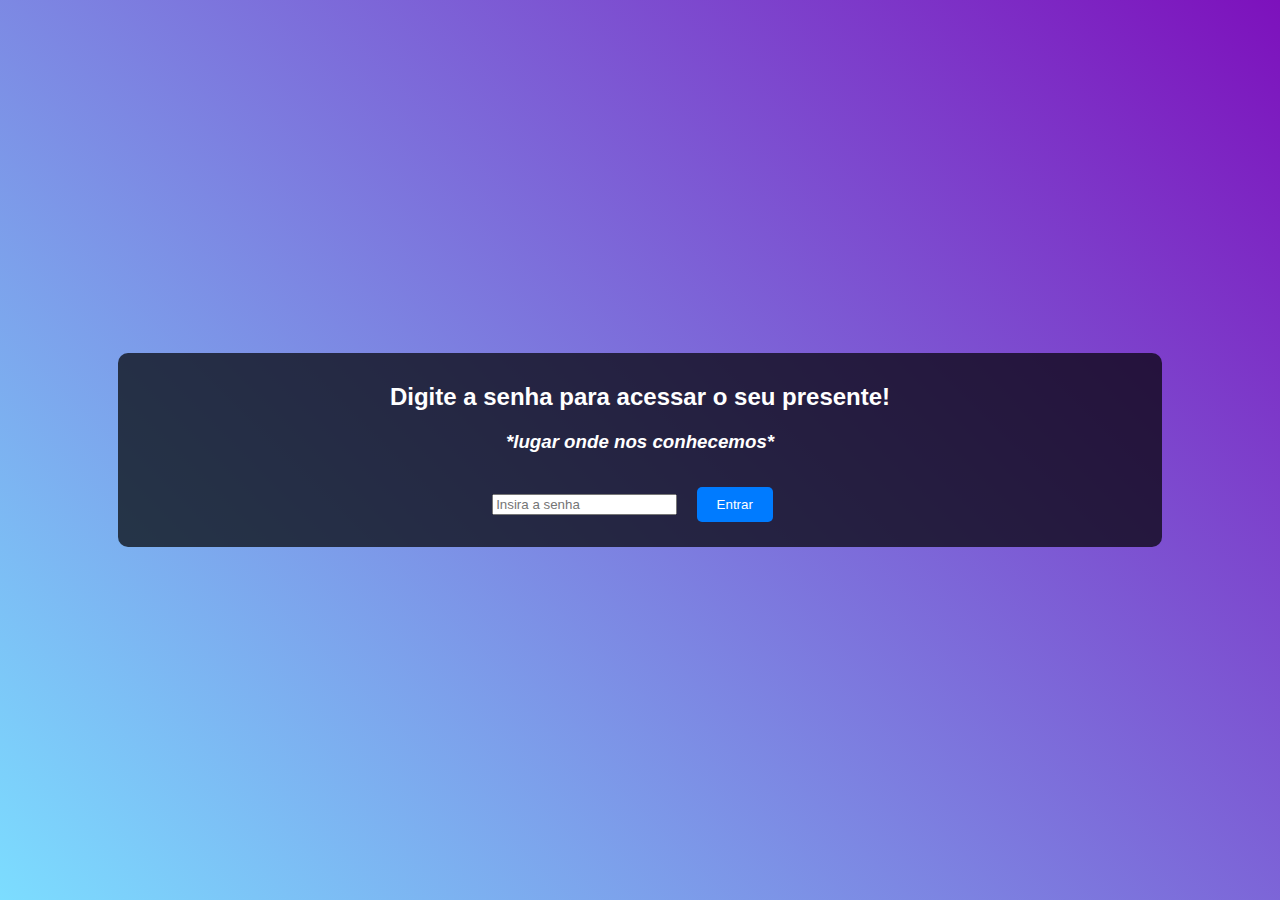
<file: index.html>
<!DOCTYPE html>
<html>
<head>
    <meta charset='utf-8'>
    <meta http-equiv='X-UA-Compatible' content='IE=edge'>
    <title>Presente da Eliza</title>
    <meta name='viewport' content='width=device-width, initial-scale=1'>
    <link rel="stylesheet" href="styles.css">
</head>
<body>
    <div class="login-container">
        <h2>Digite a senha para acessar o seu presente!</h2>
        <h3><i>*lugar onde nos conhecemos*</i></h3>
        <form id="loginForm">
            <input placeholder="Insira a senha" type="password" id="password" name="password" required>
            <button type="submit">Entrar</button>
        </form>
        <p id="error-message" style="color: red; display: none; font-size: 12;">Senha incorreta. Tente novamente.</p> 
    </div>
</body>
    <script src="login.js"></script>
</html>
</file>
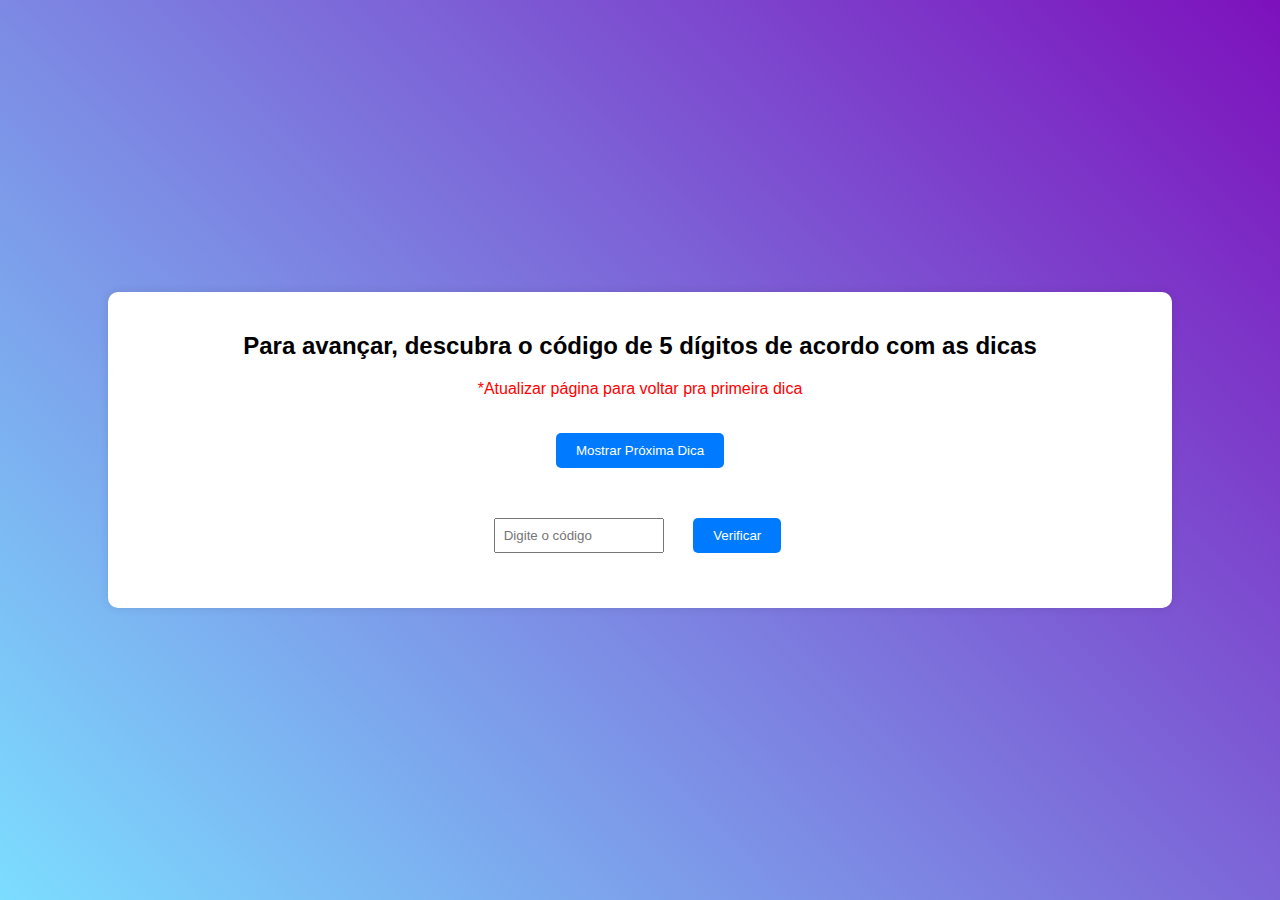
<file: game.html>
<!DOCTYPE html>
<html lang="en">
<head>
    <meta charset="UTF-8">
    <meta name="viewport" content="width=device-width, initial-scale=1.0">
    <title>Código</title>
    <link rel="stylesheet" href="styles.css">
</head>
<body>
    <div class="content-container">
        <h2>Para avançar, descubra o código de 5 dígitos de acordo com as dicas</h2>
        <p style="color: red;">*Atualizar página para voltar pra primeira dica</p>
        <div id="game-container">
            <div id="hint-container">
                <p id="hint-text"><span id="hint"></span></p>
            </div>
            <button id="next-button" onclick="showNextHint()">Mostrar Próxima Dica</button>
        </div>
        <div id="code-container">
            <input placeholder="Digite o código" type="text" id="code-input">
            <button onclick="checkCode()">Verificar</button>
        </div>
        <button id="next-page-button" style="display:none;" onclick="window.location.href='quiz1.html'">Acertou! Avançar</button>
    </div>
    <script src="game.js"></script>
</body>
</html>
</file>
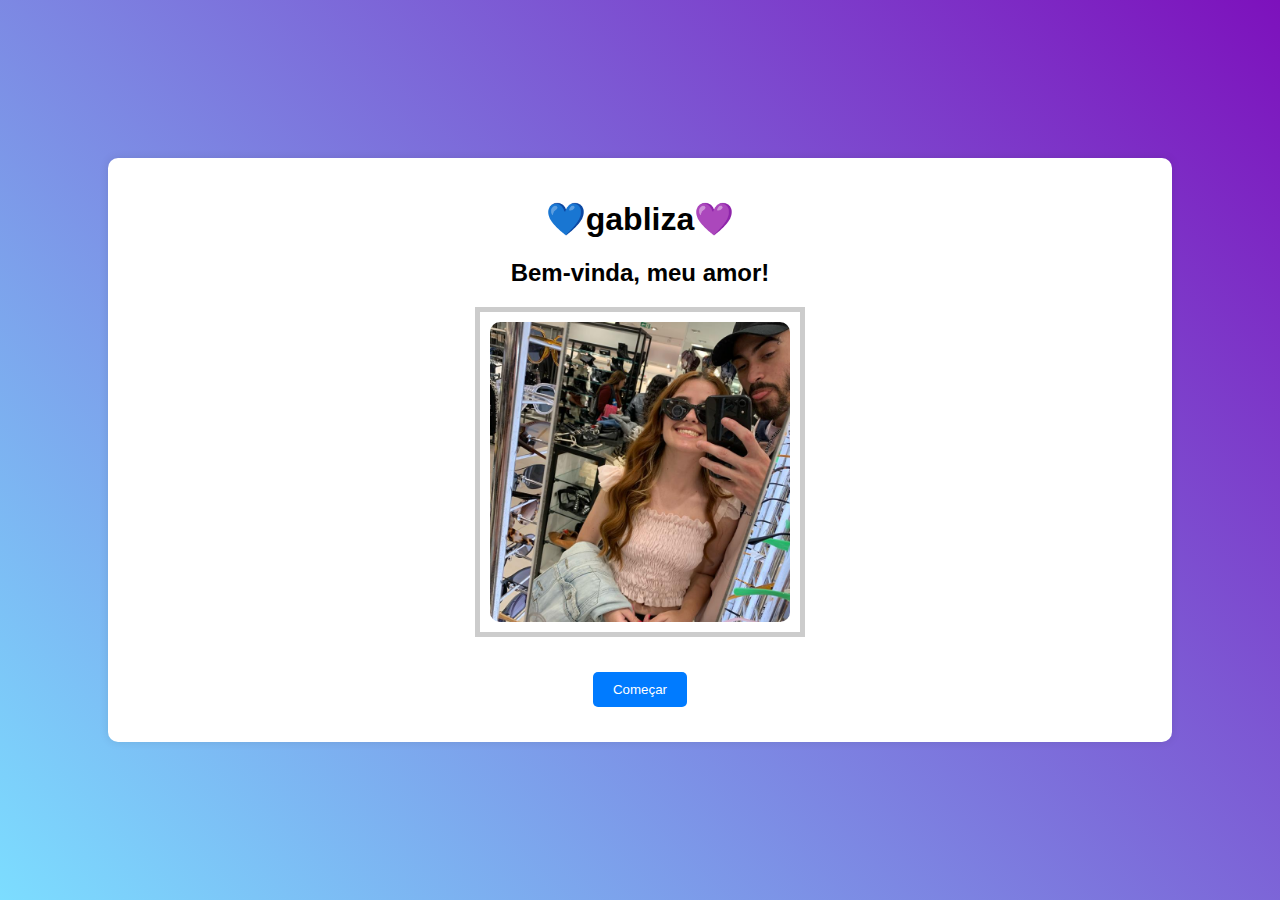
<file: home.html>
<!DOCTYPE html>
<html lang="en">
<head>
    <meta charset="UTF-8">
    <meta name="viewport" content="width=device-width, initial-scale=1.0">
    <title>Bem-vinda</title>
    <link rel="stylesheet" href="styles.css">
</head>
<body>
    <div class="content-container">
        <h1>💙gabliza💜</h1>
        <h2>Bem-vinda, meu amor!</h2>
        <div class="photo-frame">
            <img src="img/foto-home.jpg" alt="Foto-home">
        </div>
        <button onclick="window.location.href='text.html'">Começar</button>
    </div>
</body>
</html>
</file>
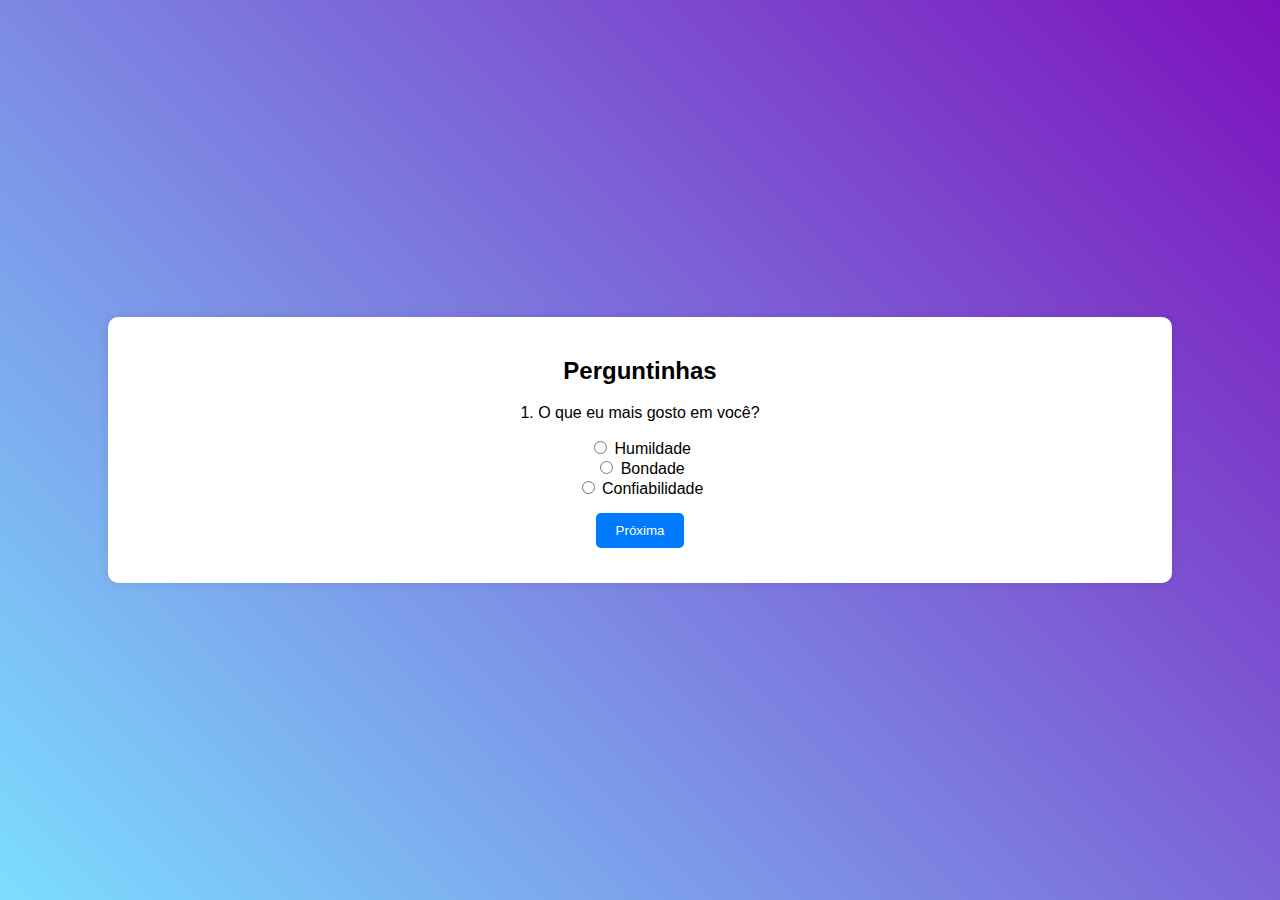
<file: quiz1.html>
<!DOCTYPE html>
<html lang="pt-br">
<head>
    <meta charset="UTF-8">
    <meta name="viewport" content="width=device-width, initial-scale=1.0">
    <title>Perguntinhas</title>
    <link rel="stylesheet" href="styles.css">
</head>
<body>
    <div class="content-container">
        <h2>Perguntinhas</h2>
        <form id="quiz-form">
            <div class="quiz-question" id="question1">
                <p>1. O que eu mais gosto em você?</p>
                <input type="radio" name="q1" value="simplicidade"> Humildade<br>
                <input type="radio" name="q1" value="bondade"> Bondade<br>
                <input type="radio" name="q1" value="confianca"> Confiabilidade<br>
                <button type="button" onclick="submitQuiz1(1)">Próxima</button>
            </div>
            <div class="quiz-question" id="question2" style="display:none;">
                <p>2. Qual parte mais gosto do seu rosto?</p>
                <input type="radio" name="q2" value="olhar"> Olhar<br>
                <input type="radio" name="q2" value="sorriso"> Sorriso<br>
                <input type="radio" name="q2" value="formato"> Formato<br>
                <button type="button" onclick="submitQuiz1(2)">Próxima</button>
            </div>
            <div class="quiz-question" id="question3" style="display:none;">
                <p>3. Qual parte mais gosto do seu corpo?</p>
                <input type="radio" name="q3" value="bundinha"> Bundinha<br>
                <input type="radio" name="q3" value="barriguinha"> Barriguinha<br>
                <input type="radio" name="q3" value="pescocin"> Pescoçin<br>
                <button type="button" onclick="submitQuiz1(3)">Próxima</button>
            </div>
            <div class="quiz-question" id="question4" style="display:none;">
                <p>4. Qual minha posição favorita?</p>
                <input type="radio" name="q4" value="sentado"> Atacante<br>
                <input type="radio" name="q4" value="deitado"> Deitado<br>
                <input type="radio" name="q4" value="esquerda"> Politicamente posicionado à esquerda revolucionária<br>
                <button type="button" onclick="submitQuiz1(4)">Próxima</button>
            </div>
            <div class="quiz-question" id="question5" style="display:none;">
                <p>5. Em que ano o Corinthians ganhou o mundial contra o Chelsea?</p>
                <input type="radio" name="q5" value="2012"> 2012<br>
                <input type="radio" name="q5" value="2011"> 2013<br>
                <input type="radio" name="q5" value="2009"> 2009<br>
                <button type="button" onclick="submitQuiz1(5)">Finalizar</button>
            </div>
        </form>
        <div id="result-container" style="display:none;">
            <p id="result"></p>
            <button id="retry-button" onclick="retryQuiz()" style="display:none;">Reiniciar Quiz</button>
            <button id="next-page-button" onclick="window.location.href='quiz2.html'" style="display:none;">Próxima</button>
        </div>
    </div>
    <script src="quiz1.js"></script>
</body>
</html>
</file>
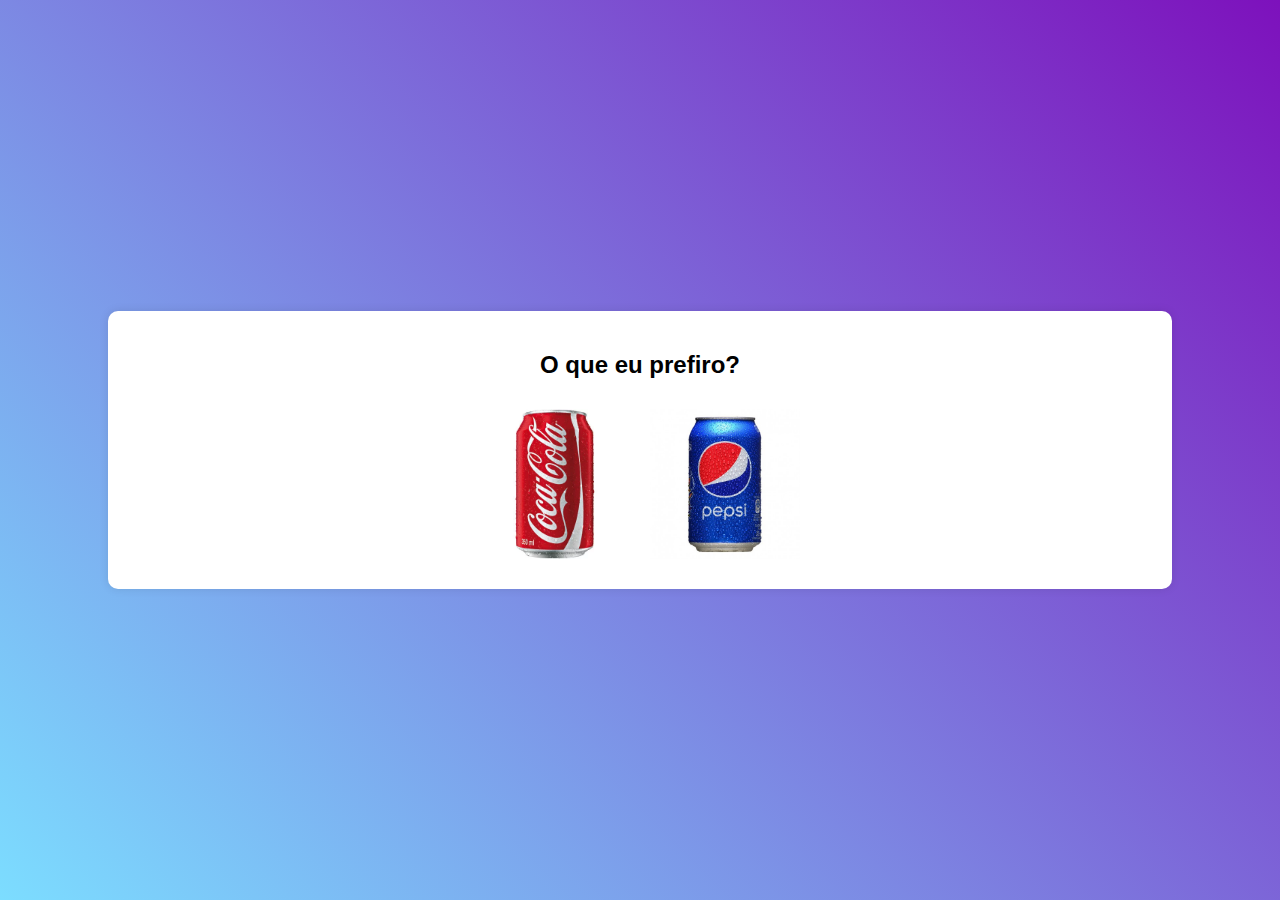
<file: quiz2.html>
<!DOCTYPE html>
<html lang="en">
<head>
    <meta charset="UTF-8">
    <meta name="viewport" content="width=device-width, initial-scale=1.0">
    <title>Quiz 2</title>
    <link rel="stylesheet" href="styles.css">
</head>
<body>
    <div class="content-container">
        <h2>O que eu prefiro?</h2>
        <div id="quiz-content"></div>
        <div id="result-container" style="display: none;">
            <h3 id="result-message"></h3>
            <button id="retry-button" style="display: none;" onclick="restartQuiz()">Tentar Novamente</button>
            <button id="next-button" style="display: none;" onclick="window.location.href='text2.html'">Avançar</button>
        </div>
    </div>
    <script src="quiz2.js"></script>
</body>
</html>
</file>
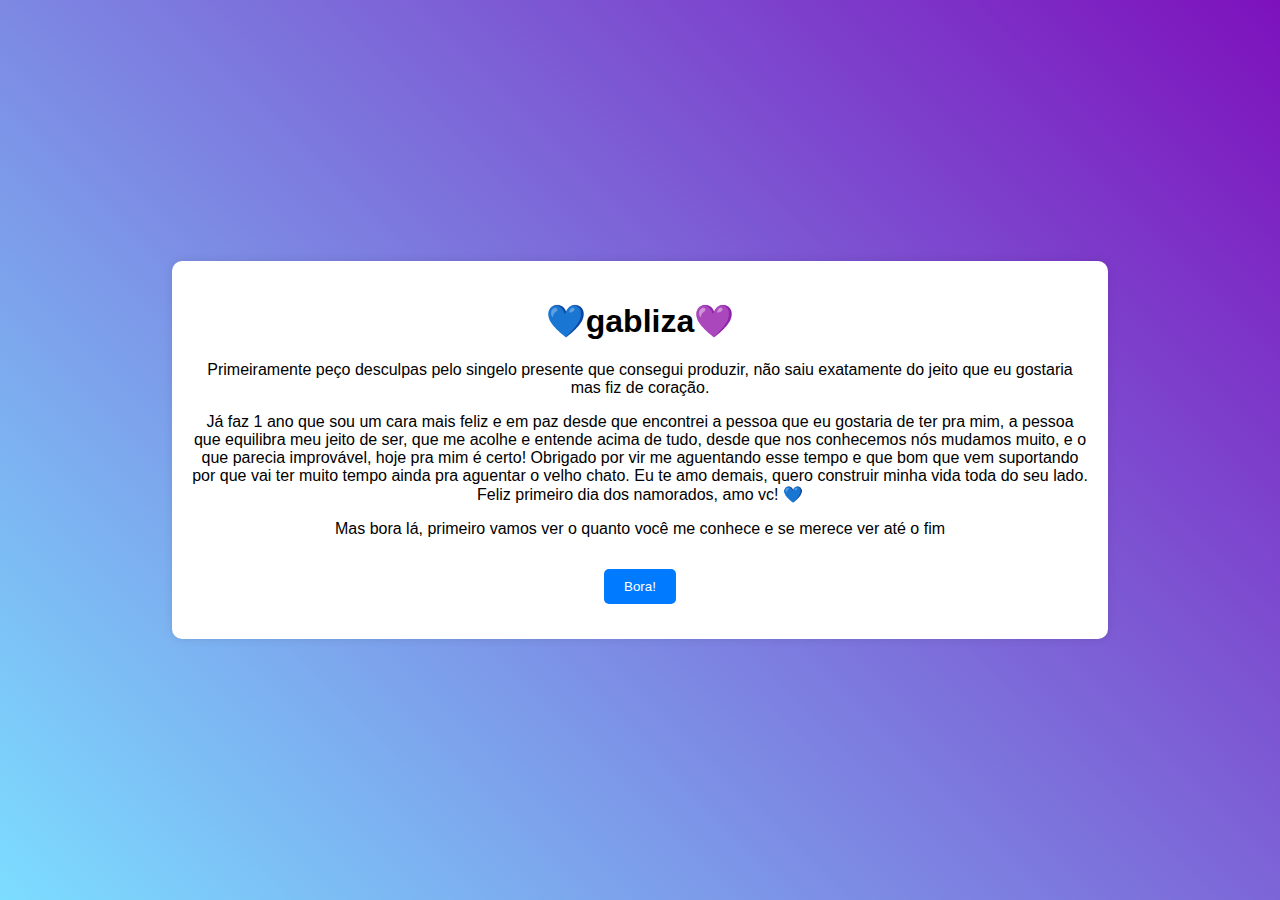
<file: text.html>
<!DOCTYPE html>
<html lang="en">
<head>
    <meta charset="UTF-8">
    <meta name="viewport" content="width=device-width, initial-scale=1.0">
    <title>Bem-vinda</title>
    <link rel="stylesheet" href="styles.css">
</head>
<body>
    <div class="text-container">
        <h1>💙gabliza💜</h1>
        <p>
            Primeiramente peço desculpas pelo singelo presente que consegui produzir, não saiu exatamente do jeito que eu gostaria mas fiz de coração.
        </p>
        <p>
            Já faz 1 ano que sou um cara mais feliz e em paz desde que encontrei a pessoa que eu gostaria de ter pra mim, a pessoa que equilibra meu jeito de ser, que me acolhe e entende acima de tudo, desde que nos conhecemos nós mudamos muito, e o que parecia improvável, hoje pra mim é certo! Obrigado por vir me aguentando esse tempo e que bom que vem suportando por que vai ter muito tempo ainda pra aguentar o velho chato. 
            Eu te amo demais, quero construir minha vida toda do seu lado. Feliz primeiro dia dos namorados, amo vc! 💙
        </p>
        <p>
            Mas bora lá, primeiro vamos ver o quanto você me conhece e se merece ver até o fim
        </p>
        
        <button onclick="window.location.href='game.html'">Bora!</button>
    </div>
</body>
</html>
</file>
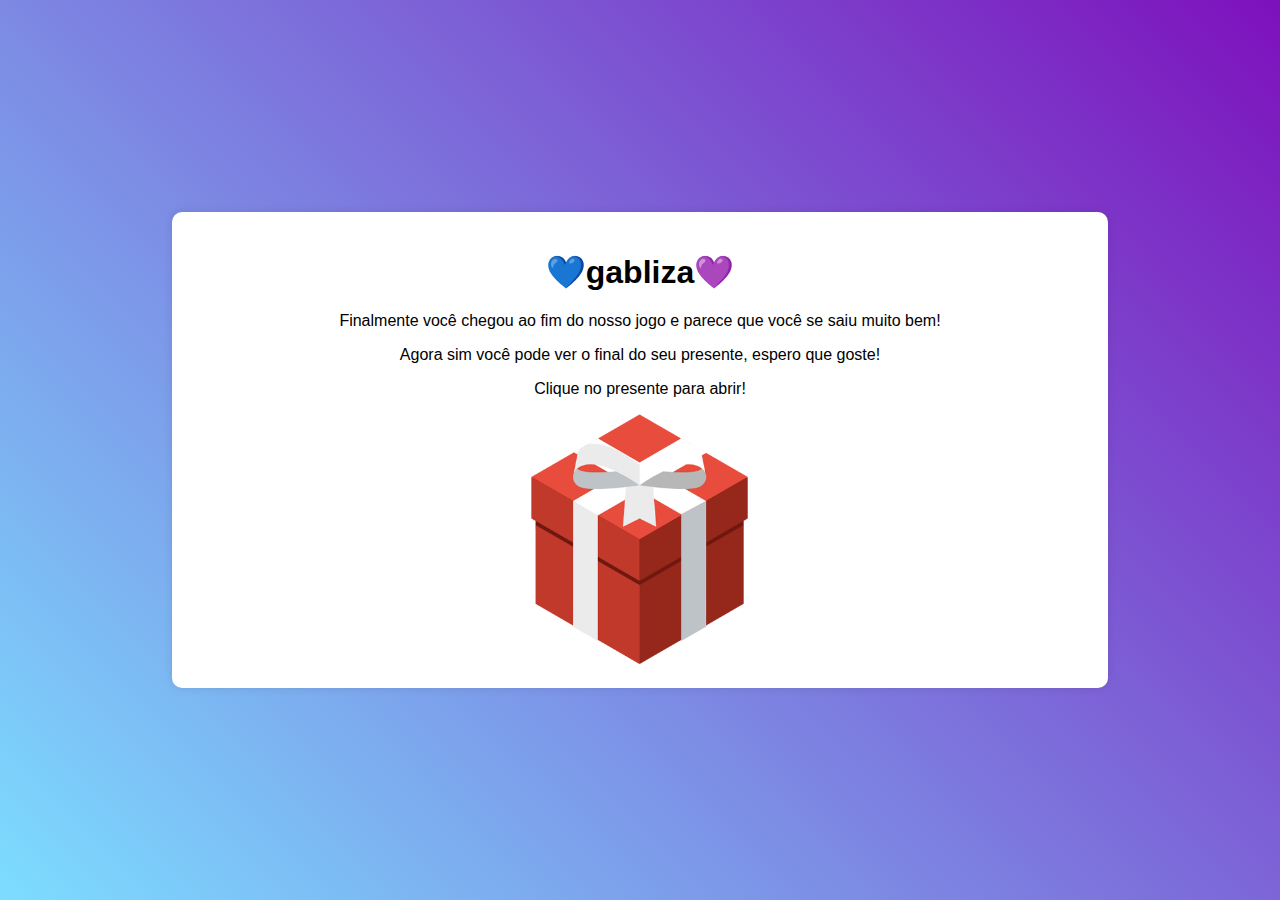
<file: text2.html>
<!DOCTYPE html>
<html lang="en">
<head>
    <meta charset="UTF-8">
    <meta name="viewport" content="width=device-width, initial-scale=1.0">
    <title>Bem-vinda</title>
    <link rel="stylesheet" href="styles.css">
</head>
<body>
    <div class="text-container">
        <h1>💙gabliza💜</h1>
        <p>
            Finalmente você chegou ao fim do nosso jogo e parece que você se saiu muito bem!
        </p>
        <p>
            Agora sim você pode ver o final do seu presente, espero que goste!
        </p>
        <p>
            Clique no presente para abrir!
        </p>
        
        <a href="https://www.youtube.com/watch?v=RYjyGVcaSac">
        <img src="img/presente.png" width=250px; alt="presente">
        </a>

    </div>
</body>
</html>
</file>
<file: styles.css>
body {
    display: flex;
    justify-content: center;
    align-items: center;
    height: 100vh;
    background-image: linear-gradient(45deg, #7CDDFF , #7D11BC);
    font-family: Arial, sans-serif;
    margin: 0;
}

.text-container{
    width: 70%;
    text-align: center;
    padding: 20px;
    background-color: white;
    box-shadow: 0 0 10px rgba(0, 0, 0, 0.1);
    border-radius: 10px;
}

.text-container p {
    text-align: inherit;
}


.content-container {
    width: 80%;
    text-align: center;
    padding: 20px;
    background-color: white;
    box-shadow: 0 0 10px rgba(0, 0, 0, 0.1);
    border-radius: 10px;
}

.login-container {
    width: 80%;
    background-color: rgb(0,0,0,0.7);
    border-radius: 10px;
    color: white;
    text-align: center;
    padding: 10px;
}

button {
    text-align: center;
    padding: 10px 20px;
    cursor: pointer;
    background-color: #007BFF;
    color: white;
    border: none;
    border-radius: 5px;
    margin: 15px;
}

button:hover {
    background-color: #0056b3;
}


#game-container {
    margin-bottom: 20px;
}

#hint-container {
    margin-bottom: 20px;
}

#hint-text {
    font-size: 18px;
}

#code-container {
    margin-bottom: 20px;
}

#code-input {
    padding: 8px;
    margin: 0 10px;
    width: 150px;
}

#next-page-button {
    display: none;
    margin: 20px auto; /* Centraliza o botão na horizontal */
    text-align: center; /* Alinha o texto (caso haja) ao centro */
}

.photo-frame {
    border: 5px solid #ccc;
    padding: 10px;
    margin: 20px auto;
    width: 300px;
    height: 300px;
}

.photo-frame img {
    width: 100%;
    height: 100%;
    object-fit: cover;
    border-radius: 10px;
}

.question-container, .image-question-container {
    margin: 20px 0;
}

.image-question-container img {
    width: 200px;
    height: 200px;
    object-fit: cover;
    margin: 10px;
    cursor: pointer;
    border-radius: 10px;
}

#quiz-content img {
    width: 150px;
    height: 150px;
    object-fit: cover;
    margin: 10px;
    cursor: pointer;
}

#quiz-content .question {
    display: flex;
    justify-content: center;
}

#video-container {
    position: relative;
    width: 80%;
    padding-top: 56.25%; /* Proporção de 16:9 para vídeos responsivos */
    margin-bottom: 20px;
}
#video-container iframe {
    position: absolute;
    top: 0;
    left: 0;
    width: 100%;
    height: 100%;
}
</file>
